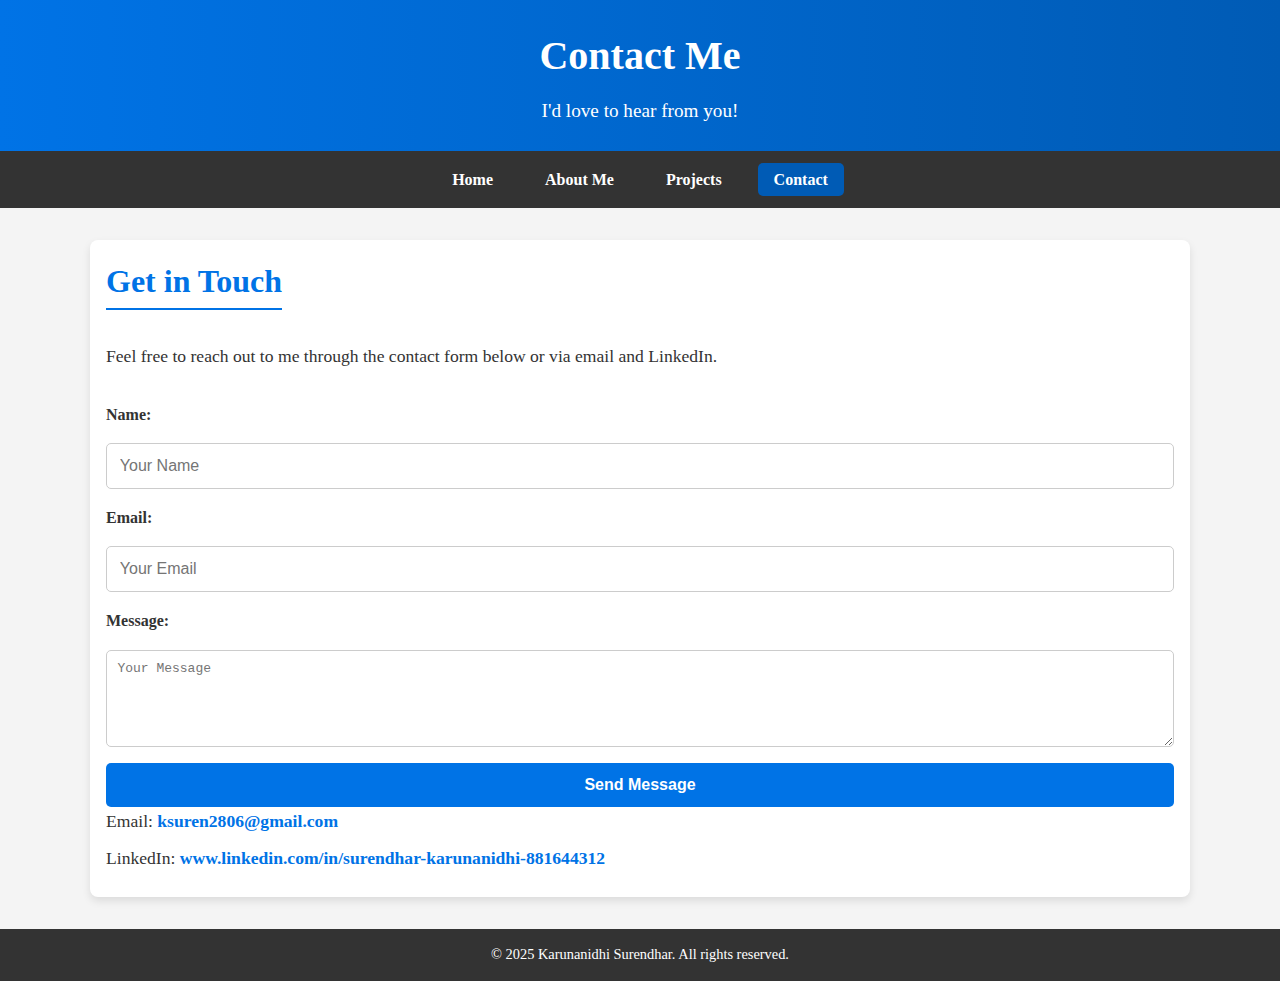
<file: contact.html>
<!DOCTYPE html>
<html lang="en">
<head>
    <meta charset="UTF-8">
    <meta name="viewport" content="width=device-width, initial-scale=1.0">
    <title>Contact Me</title>
    <link rel="stylesheet" href="style.css">
</head>
<body>
    <header>
        <h1>Contact Me</h1>
        <p>I'd love to hear from you!</p>
    </header>

    <div class="navbar">
        <ul>
            <li><a href="index.html">Home</a></li>
            <li><a href="about.html">About Me</a></li>
            <li><a href="projects.html">Projects</a></li>
            <li><a href="contact.html" class="active">Contact</a></li>
        </ul>
    </div>

    <div class="container">
        <section id="contact">
            <h2>Get in Touch</h2>
            <p>Feel free to reach out to me through the contact form below or via email and LinkedIn.</p>

            <!-- Contact Form -->
            <form action="submit_form.php" method="post" class="contact-form">
                <label for="name">Name:</label>
                <input type="text" id="name" name="name" placeholder="Your Name" required>

                <label for="email">Email:</label>
                <input type="email" id="email" name="email" placeholder="Your Email" required>

                <label for="message">Message:</label>
                <textarea id="message" name="message" rows="5" placeholder="Your Message" required></textarea>

                <button type="submit">Send Message</button>
            </form>

            <!-- Additional Contact Info -->
            <p>Email: <a href="mailto:ksuren2806@gmail.com">ksuren2806@gmail.com</a></p>
            <p>LinkedIn: <a href="https://www.linkedin.com/in/surendhar-karunanidhi-881644312" target="_blank">www.linkedin.com/in/surendhar-karunanidhi-881644312</a></p>
        </section>
    </div>

    <footer>
        <p>&copy; 2025 Karunanidhi Surendhar. All rights reserved.</p>
    </footer>
</body>
</html>
</file>
<file: style.css>
/* General Reset */
* {
    margin: 0;
    padding: 0;
    box-sizing: border-box;
}

/* Body Styling */
body {
    font-family: 'Garamond', serif;
    background-color: #f4f4f4;
    color: #333;
    line-height: 1.6;
}

/* Header Section */
header {
    background: linear-gradient(90deg, #0073e6, #005bb5);
    color: #fff;
    padding: 1.5em 0;
    text-align: center;
}

header h1 {
    font-size: 2.5em;
    margin-bottom: 0.2em;
}

header p {
    font-size: 1.2em;
    margin-top: 0.2em;
}

/* Navigation Bar */
.navbar {
    background: #333;
    padding: 1em 0;
}

.navbar ul {
    list-style: none;
    display: flex;
    justify-content: center;
    gap: 20px;
}

.navbar ul li {
    position: relative;
}

.navbar ul li a {
    color: #fff;
    text-decoration: none;
    font-weight: 600;
    padding: 0.5em 1em;
    transition: all 0.3s ease;
}

.navbar ul li a:hover {
    background: #005bb5;
    border-radius: 5px;
    color: #fff;
}

/* Container */
.container {
    max-width: 1100px;
    margin: 2em auto;
    padding: 1em;
    background: #fff;
    border-radius: 8px;
    box-shadow: 0 4px 8px rgba(0, 0, 0, 0.1);
}

/* Section Headings */
h2 {
    font-size: 2em;
    margin-bottom: 1em;
    color: #0073e6;
    border-bottom: 2px solid #0073e6;
    display: inline-block;
}

/* About Section */
#about p {
    font-size: 1.1em;
    margin-bottom: 1.5em;
    line-height: 1.8;
}

/* Projects Section */
.project {
    margin-bottom: 2em;
    padding: 1em;
    border: 1px solid #ddd;
    border-radius: 5px;
    transition: transform 0.3s ease, box-shadow 0.3s ease;
    background-color: #f9f9f9;
}

.project:hover {
    transform: translateY(-5px);
    box-shadow: 0 6px 12px rgba(0, 0, 0, 0.1);
}

.project h3 {
    font-size: 1.5em;
    margin-bottom: 0.5em;
    color: #005bb5;
}

.project p {
    font-size: 1em;
    line-height: 1.6;
}

/* Contact Section */
#contact p {
    font-size: 1.1em;
    margin-bottom: 0.5em;
}

#contact a {
    color: #0073e6;
    text-decoration: none;
    font-weight: 600;
}

#contact a:hover {
    text-decoration: underline;
}

/* Footer */
footer {
    text-align: center;
    padding: 1em 0;
    background: #333;
    color: #fff;
    margin-top: 2em;
    font-size: 0.9em;
}

/* Active Navbar Link */
.navbar ul li a.active {
    background: #005bb5;
    border-radius: 5px;
}

/* Contact Form */
.contact-form {
    display: flex;
    flex-direction: column;
    gap: 1em;
    margin-top: 2em;
}

.contact-form label {
    font-weight: bold;
    font-size: 1em;
}

.contact-form input, .contact-form textarea {
    width: 100%;
    padding: 0.8em;
    border: 1px solid #ccc;
    border-radius: 5px;
    font-size: 1em;
}

.contact-form input:focus, .contact-form textarea:focus {
    outline: none;
    border-color: #0073e6;
    box-shadow: 0 0 5px rgba(0, 115, 230, 0.5);
}

.contact-form button {
    padding: 0.8em 1.5em;
    font-size: 1em;
    font-weight: bold;
    color: #fff;
    background: #0073e6;
    border: none;
    border-radius: 5px;
    cursor: pointer;
    transition: background 0.3s ease;
}

.contact-form button:hover {
    background: #005bb5;
}

/* About Me Section */
#about {
    background-color: #f9f9f9;
    padding: 2em;
    border-radius: 10px;
    box-shadow: 0 4px 6px rgba(0, 0, 0, 0.1);
    margin-top: 2em;
}

#about h2 {
    text-align: center;
    font-size: 2em;
    margin-bottom: 1em;
    color: #0073e6;
}

#about p {
    line-height: 1.6;
    font-size: 1.1em;
    margin-bottom: 1.5em;
    color: #333;
}

#about h3 {
    color: #0073e6;
    font-size: 1.5em;
    margin-top: 1em;
    margin-bottom: 0.5em;
    border-bottom: 2px solid #0073e6;
    display: inline-block;
    padding-bottom: 0.2em;
}

#about ul {
    list-style-type: none;
    padding: 0;
}

#about ul li {
    margin: 0.5em 0;
    padding: 0.5em 1em;
    background-color: #e6f7ff;
    border: 1px solid #cceeff;
    border-radius: 5px;
    font-size: 1em;
    color: #333;
}

#about ul li:hover {
    background-color: #cceeff;
    border-color: #99ddff;
}

/* Icons for Visual Appeal */
#about ul li::before {
    content: '✓';
    color: #0073e6;
    font-weight: bold;
    margin-right: 10px;
}

/* Add spacing */
.container {
    margin-bottom: 2em;
}

/* About Me Content */
.about-content {
    display: flex;
    align-items: center;
    gap: 2em;
    margin-bottom: 2em;
}

.about-content .profile-pic {
    width: 150px;
    height: 150px;
    border-radius: 50%;
    object-fit: cover;
    box-shadow: 0 4px 6px rgba(0, 0, 0, 0.1);
    border: 3px solid #0073e6;
}

.about-content .about-text {
    flex: 1;
    color: #333;
}

/* Projects Section */
#projects {
    background-color: #f9f9f9;
    padding: 2em;
    border-radius: 10px;
    box-shadow: 0 4px 6px rgba(0, 0, 0, 0.1);
    margin-top: 2em;
}

#projects h2 {
    text-align: center;
    font-size: 2em;
    margin-bottom: 1em;
    color: #0073e6;
}

.project {
    margin-bottom: 2em;
    background-color: #ffffff;
    padding: 1.5em;
    border-radius: 10px;
    border: 1px solid #e0e0e0;
    box-shadow: 0 2px 4px rgba(0, 0, 0, 0.1);
}

.project h3 {
    font-size: 1.5em;
    color: #333;
    margin-bottom: 0.5em;
    border-bottom: 2px solid #0073e6;
    display: inline-block;
    padding-bottom: 0.2em;
}

.project p {
    line-height: 1.6;
    font-size: 1.1em;
    color: #555;
}

/* Video Styling */
video {
    display: block;
    margin: 1em 0;
    border: 2px solid #ddd;
    border-radius: 10px;
    box-shadow: 0 4px 6px rgba(0, 0, 0, 0.1);
}

.project-img {
    display: block;
    width: 50%; /* Adjusted width for smaller images */
    height: auto;
    margin: 1em; /* Add space between images */
    border: 2px solid #ddd;
    border-radius: 10px;
    box-shadow: 0 4px 6px rgba(0, 0, 0, 0.1);
}

/* Hover Effects for Media */
.project-img:hover {
    border-color: #0073e6;
    transform: scale(1.05); /* Slight zoom effect */
    transition: transform 0.3s ease, border-color 0.3s ease;
}

/* Grid Layout for 2x2 Images */
.project-images {
    display: grid;
    grid-template-columns: repeat(2, 1fr); /* 2 columns */
    gap: 2%; /* Adjust spacing between images */
}

/* Responsive Design */
@media (max-width: 768px) {
    .navbar ul {
        flex-direction: column;
        align-items: center;
    }

    .container {
        padding: 1.5em;
    }

    header h1 {
        font-size: 2em;
    }

    header p {
        font-size: 1em;
    }

    h2 {
        font-size: 1.8em;
    }

    #about p, .project p {
        font-size: 1em;
    }

    /* Adjust image sizes */
    .project-img {
        width: 45%; /* Adjust image size slightly on smaller screens */
    }

    /* Adjust contact form input width */
    .contact-form input, .contact-form textarea {
        width: 100%;
    }

    /* Adjust grid for smaller screens */
    .project-images {
        grid-template-columns: 1fr; /* Single column for smaller screens */
        gap: 1.5em;
    }
}
</file>
